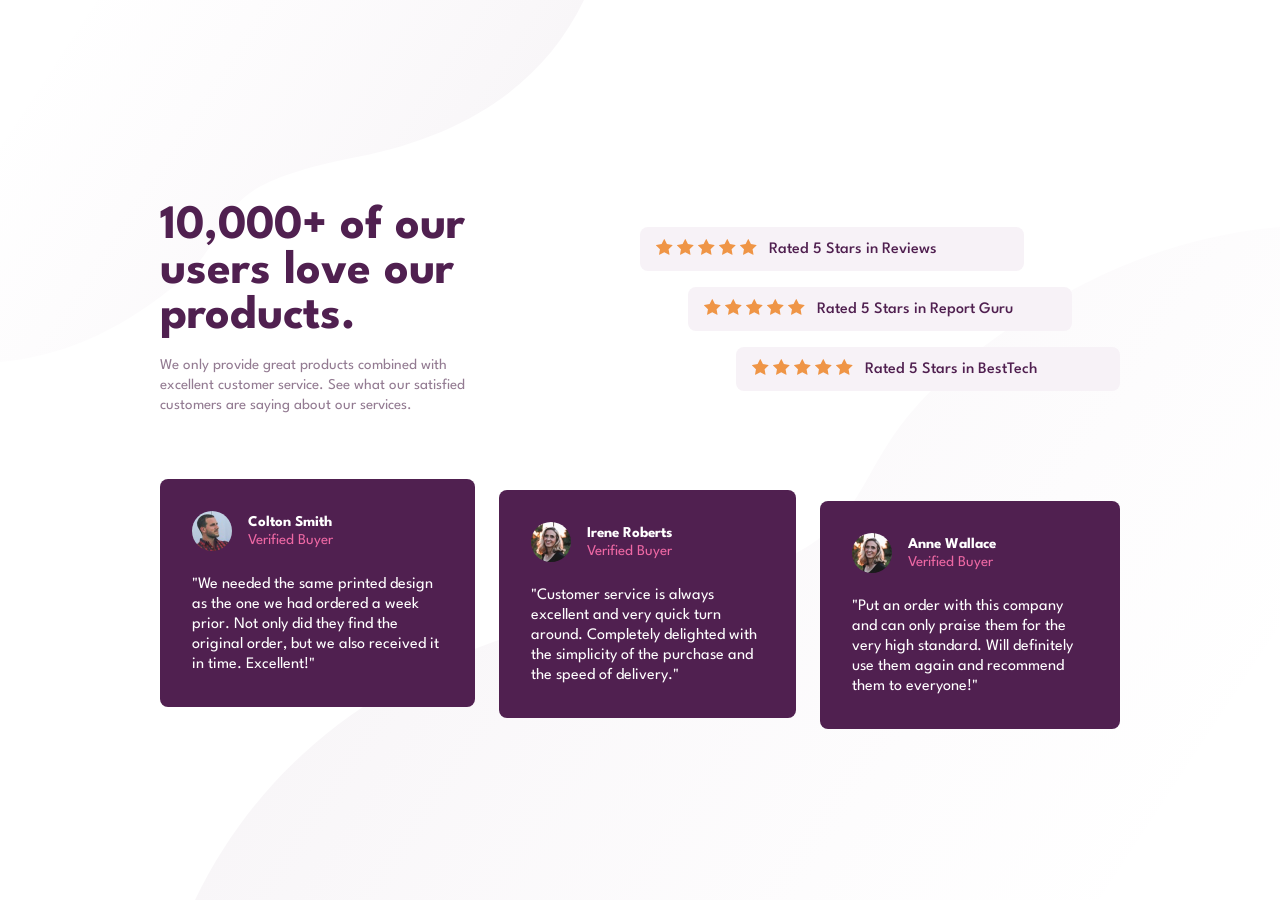
<file: index.html>
<!DOCTYPE html>
<html lang="en">

<head>
    <meta charset="UTF-8">
    <meta name="viewport" content="width=device-width, initial-scale=1.0">
    <title>Frontend Mentor | Social proof section</title>

    <link rel="stylesheet" href="./styles/style.css">

    <link rel="icon" type="image/png" sizes="32x32" href="./images/favicon-32x32.png" />

</head>

<body>
    <section id="review-section">
        <div class="review-section__top">
            <header>
                <h2>10,000+ of our <br> users love our <br> products.</h2>
                <p>We only provide great products combined with excellent customer service.
                    See what our satisfied customers are saying about our services.</p>
            </header>

            <div class="review-section__star-ratings">
                <div class="review-section__rating-card">
                    <div class="review-section__star-icons">
                        <img src="./images/icon-star.svg" alt="Rating star">
                        <img src="./images/icon-star.svg" alt="Rating star">
                        <img src="./images/icon-star.svg" alt="Rating star">
                        <img src="./images/icon-star.svg" alt="Rating star">
                        <img src="./images/icon-star.svg" alt="Rating star">
                    </div>
                    <p> Rated 5 Stars in Reviews</p>
                </div>
                <div class="review-section__rating-card">
                    <div class="review-section__star-icons">
                        <img src="./images/icon-star.svg" alt="Rating star">
                        <img src="./images/icon-star.svg" alt="Rating star">
                        <img src="./images/icon-star.svg" alt="Rating star">
                        <img src="./images/icon-star.svg" alt="Rating star">
                        <img src="./images/icon-star.svg" alt="Rating star">
                    </div>
                    <p> Rated 5 Stars in Report Guru</p>
                </div>
                <div class="review-section__rating-card">
                    <div class="review-section__star-icons">
                        <img src="./images/icon-star.svg" alt="Rating star">
                        <img src="./images/icon-star.svg" alt="Rating star">
                        <img src="./images/icon-star.svg" alt="Rating star">
                        <img src="./images/icon-star.svg" alt="Rating star">
                        <img src="./images/icon-star.svg" alt="Rating star">
                    </div>
                    <p> Rated 5 Stars in BestTech</p>
                </div>
            </div>
        </div>
        <div class="review-section__testimonials">
            <div class="review-section__testimonial-card">
                <header>
                    <img src="./images/image-colton.jpg" alt="Colton">
                    <div class="review-section__testimonial-person-name">
                        <h3>Colton Smith</h3>
                        <p>Verified Buyer</p>
                    </div>
                </header>
                <blockquote>
                    "We needed the same printed design as the one we had ordered a week prior.
                    Not only did they find the original order, but we also received it in time.
                    Excellent!"
                </blockquote>
            </div>
            <div class="review-section__testimonial-card">
                <header>
                    <img src="./images/image-irene.jpg" alt="Irene">
                    <div class="review-section__testimonial-person-name">
                        <h3> Irene Roberts</h3>
                        <p>Verified Buyer</p>
                    </div>
                </header>
                <blockquote>
                    "Customer service is always excellent and very quick turn around. Completely
                    delighted with the simplicity of the purchase and the speed of delivery."
                </blockquote>
            </div>
            <div class="review-section__testimonial-card">
                <header>
                    <img src="./images/image-irene.jpg" alt="Irene">
                    <div class="review-section__testimonial-person-name">
                        <h3>Anne Wallace</h3>
                        <p>Verified Buyer</p>
                    </div>
                </header>
                <blockquote>
                    "Put an order with this company and can only praise them for the very high
                    standard. Will definitely use them again and recommend them to everyone!"
                </blockquote>
            </div>
        </div>
    </section>
</body>

</html>
</file>
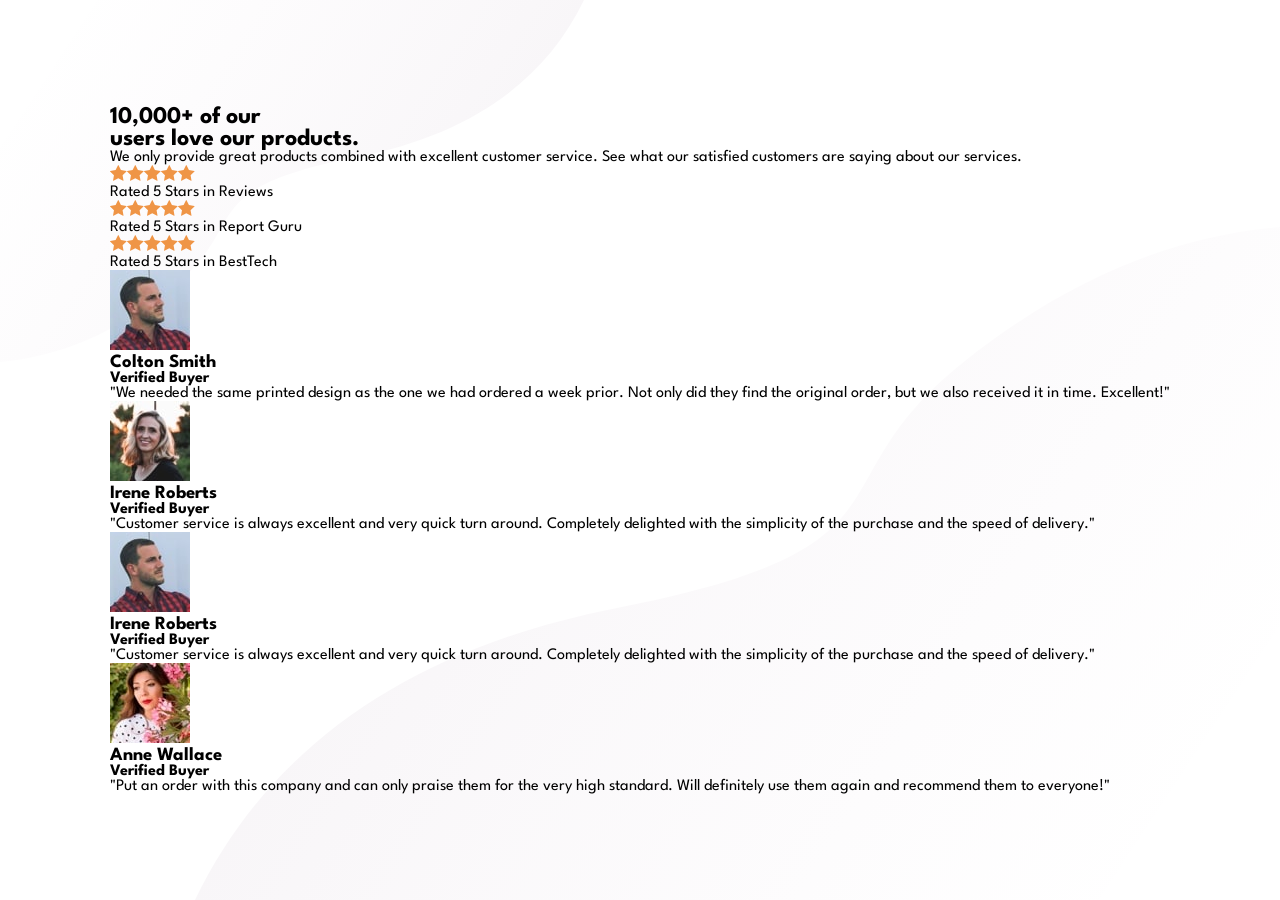
<file: old-index.html>
<!DOCTYPE html>
<html lang="en">

<head>
  <meta charset="UTF-8" />
  <meta name="viewport" content="width=device-width, initial-scale=1.0" />
  <!-- displays site properly based on user's device -->
  <link rel="stylesheet" href="./styles/style.css">

  <link rel="icon" type="image/png" sizes="32x32" href="./images/favicon-32x32.png" />

  <title>Frontend Mentor | Social proof section</title>

  <!-- Feel free to remove these styles or customise in your own stylesheet 👍 -->
  <!-- <style>
    .attribution {
      font-size: 0.6875rem;
      text-align: center;
    }

    .attribution a {
      color: hsl(228, 45%, 44%);
    }
  </style> -->
</head>

<body>
  <section id="reviews">
    <div class="reviews-top">
      <header>
        <h2>10,000+ of our <br>
          users love our products.</h2>
        <p> We only provide great products combined with excellent customer service. See what our satisfied customers
          are saying about our services.</p>
      </header>
      <div class="reviews-ratings">
        <div class="reviews-stars-1st reviews-stars">
          <div class="stars">
            <img src="./images/icon-star.svg" alt="Star icon"><img src="./images/icon-star.svg" alt="Star icon"><img
              src="./images/icon-star.svg" alt="Star icon"><img src="./images/icon-star.svg" alt="Star icon"><img
              src="./images/icon-star.svg" alt="Star icon">
          </div>
          <p> Rated 5 Stars in Reviews
          </p>
        </div>
        <div class="reviews-stars-2nd reviews-stars">
          <div class="stars">
            <img src="./images/icon-star.svg" alt="Star icon"><img src="./images/icon-star.svg" alt="Star icon"><img
              src="./images/icon-star.svg" alt="Star icon"><img src="./images/icon-star.svg" alt="Star icon"><img
              src="./images/icon-star.svg" alt="Star icon">
          </div>
          <p> Rated 5 Stars in Report Guru

          </p>
        </div>
        <div class="reviews-stars reviews-stars-3rd">
          <div class="stars">
            <img src="./images/icon-star.svg" alt="Star icon"><img src="./images/icon-star.svg" alt="Star icon"><img
              src="./images/icon-star.svg" alt="Star icon"><img src="./images/icon-star.svg" alt="Star icon"><img
              src="./images/icon-star.svg" alt="Star icon">
          </div>
          <p> Rated 5 Stars in BestTech

          </p>
        </div>
      </div>
    </div>
    <div class="reviews-cards">
      <article>
        <div>
          <img src="./images/image-colton.jpg" alt="Colton">
          <div class="">
            <h3>Colton Smith
            </h3>
            <strong> Verified Buyer
            </strong>
          </div>
        </div>
        <blockquote> "We needed the same printed design as the one we had ordered a week prior.
          Not only did they find the original order, but we also received it in time.
          Excellent!"
        </blockquote>
      </article>
      <article>
        <div>
          <img src="./images/image-irene.jpg" alt="Colton">
          <div class="">
            <h3>Irene Roberts

            </h3>
            <strong> Verified Buyer
            </strong>
          </div>
        </div>
        <blockquote> "Customer service is always excellent and very quick turn around. Completely
          delighted with the simplicity of the purchase and the speed of delivery."
        </blockquote>
      </article>
      <article>
        <div>
          <img src="./images/image-colton.jpg" alt="Colton">
          <div class="">
            <h3>Irene Roberts

            </h3>
            <strong> Verified Buyer
            </strong>
          </div>
        </div>
        <blockquote> "Customer service is always excellent and very quick turn around. Completely
          delighted with the simplicity of the purchase and the speed of delivery."
        </blockquote>
      </article>
      <article>
        <div>
          <img src="./images/image-anne.jpg" alt="Colton">
          <div class="">
            <h3>Anne Wallace
            </h3>
            <strong> Verified Buyer
            </strong>
          </div>
        </div>
        <blockquote> "Put an order with this company and can only praise them for the very high
          standard. Will definitely use them again and recommend them to everyone!"
        </blockquote>
      </article>
    </div>
  </section>
</body>

</html>
</file>
<file: styles/style.css>
@import url('https://fonts.googleapis.com/css2?family=League+Spartan:wght@100..900&display=swap');

* {
    font-family: "league spartan", sans-serif;
    padding: 0;
    margin: 0;
    box-sizing: border-box;
}

:root {
    /* Primary */
    --dark-magenta: hsl(300, 43%, 22%);
    --pink: hsl(333, 80%, 67%);
    /* Neutral */
    --medium-magenta: hsl(303, 10%, 53%);
    --light-magenta: hsl(300, 24%, 96%);
    --white: hsl(0, 0%, 100%);
}

body {
    display: flex;
    flex-direction: column;
    align-items: center;
    justify-content: center;
    min-width: 100vw;
    min-height: 100vh;
    background-image: url(../images/bg-pattern-top-desktop.svg), url(../images/bg-pattern-bottom-desktop.svg);
    background-repeat: no-repeat;
    background-position: left top, right bottom;
    ;

}

#review-section {
    display: flex;
    flex-direction: column;
    width: 80%;
    padding: 2rem;
    gap: 2rem;
}

.review-section__top {
    display: flex;
    align-items: center;
    padding: 2rem 0;
}

.review-section__top header {
    width: 50%;
}

.review-section__top header h2 {
    font-size: 3rem;
    font-weight: 700;
    color: var(--dark-magenta);
    margin-bottom: 1rem;
}

.review-section__top header p {
    width: 70%;
    font-size: calc(15rem / 16);
    font-weight: 400;
    color: var(--medium-magenta);
    line-height: 1.25rem;
}

.review-section__star-ratings {
    display: flex;
    flex-direction: column;
    gap: 1rem;
    width: 50%;
}

.review-section__rating-card {
    background-color: var(--light-magenta);
    display: flex;
    align-items: center;
    gap: .75rem;
    width: 80%;
    height: 2.75rem;
    padding: .5rem 1rem;
    border-radius: .5rem;
}

.review-section__rating-card:nth-child(2) {
    align-self: center;
}

.review-section__rating-card:nth-child(3) {
    align-self: flex-end;
}

.review-section__rating-card p {
    color: var(--dark-magenta);
    font-weight: 500;
}

.review-section__testimonials {
    display: flex;
    gap: 1.5rem;
    min-height: 250px;
}

.review-section__testimonial-card {
    background-color: var(--dark-magenta);
    color: var(--white);
    height: fit-content;
    padding: 2rem;
    border-radius: .5rem;
    display: flex;
    flex-direction: column;
    gap: 1.5rem;
}

.review-section__testimonial-card:nth-child(2) {
    align-self: center;
}

.review-section__testimonial-card:nth-child(3) {
    align-self: end;
}

.review-section__testimonial-card header {
    display: flex;
    align-items: center;
    gap: 1rem;
}

.review-section__testimonial-card header img {
    border-radius: 100%;
    width: 2.5rem;
}

.review-section__testimonial-person-name {
    display: flex;
    flex-direction: column;
    gap: .25rem;
}

.review-section__testimonial-person-name h3,
.review-section__testimonial-person-name p {
    font-size: calc(15rem / 16);
}

.review-section__testimonial-card header p {
    color: var(--pink);
    font-weight: 400;
}

.review-section__testimonial-card blockquote {
    line-height: 1.25rem;
    font-weight: 400;
}
</file>
